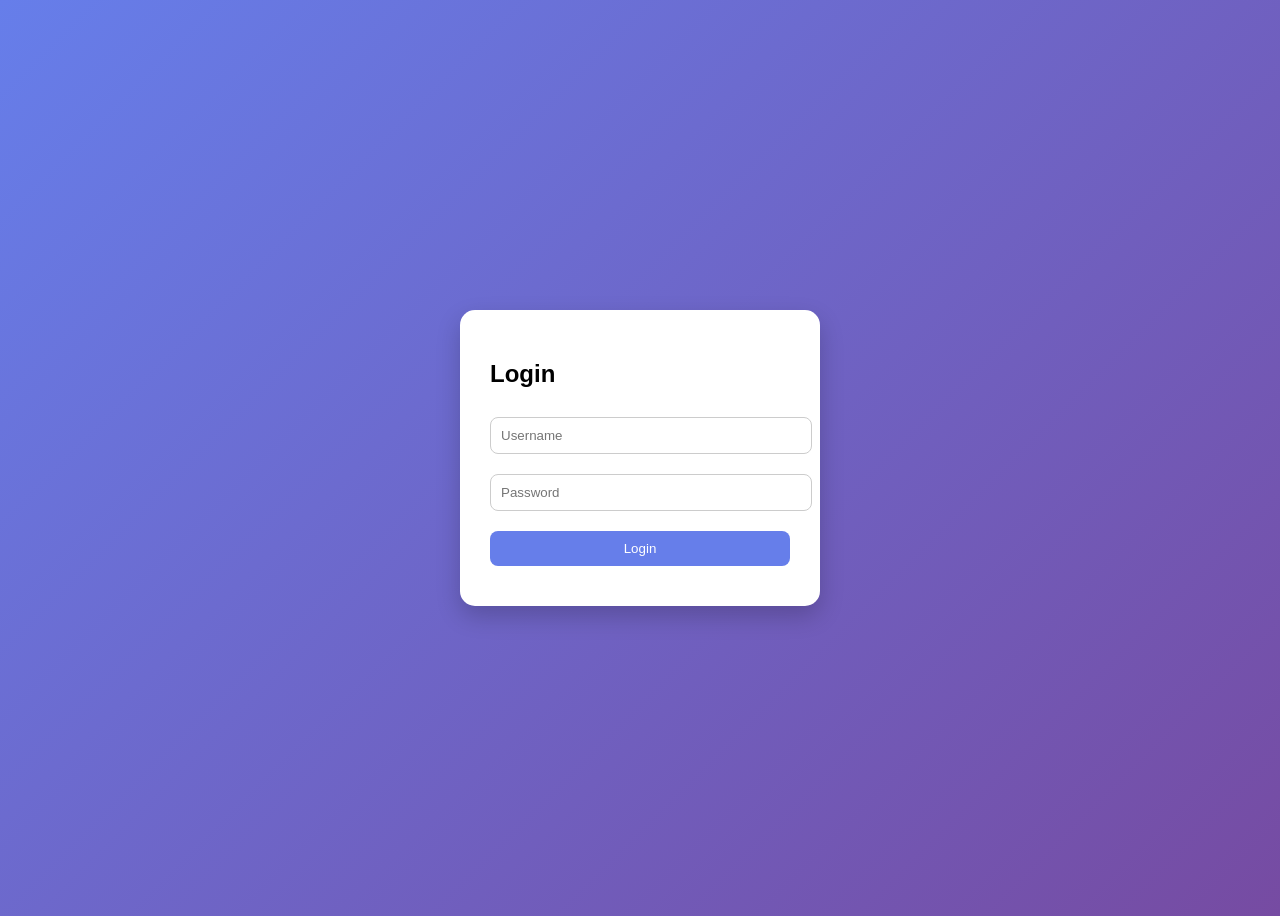
<file: index.html>
<!DOCTYPE html>
<html>
<head>
    <title>Login</title>
    <style>
        body {
            font-family: Arial;
            background: linear-gradient(135deg, #667eea, #764ba2);
            height: 100vh;
            display: flex;
            justify-content: center;
            align-items: center;
        }

        .box {
            background: white;
            padding: 30px;
            border-radius: 15px;
            width: 300px;
            box-shadow: 0 10px 25px rgba(0,0,0,0.2);
        }

        input, button {
            width: 100%;
            margin: 10px 0;
            padding: 10px;
            border-radius: 8px;
            border: 1px solid #ccc;
        }

        button {
            background: #667eea;
            color: white;
            border: none;
        }
    </style>
</head>

<body>
    <div class="box">
        <h2>Login</h2>
        <form action="/login" method="POST">
            <input type="text" name="username" placeholder="Username" required>
            <input type="password" name="password" placeholder="Password" required>
            <button type="submit">Login</button>
        </form>
    </div>
</body>
</html>
</file>
